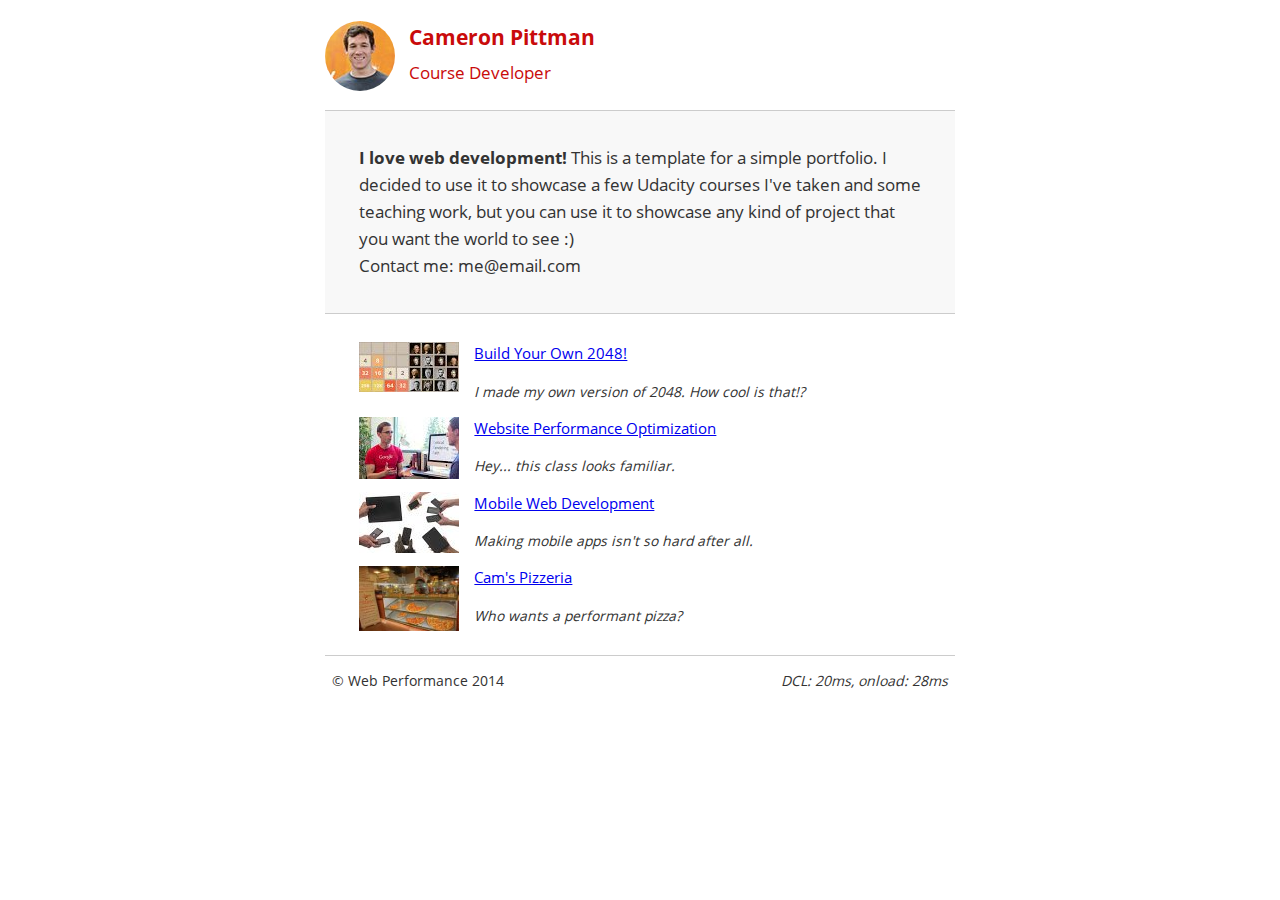
<file: frontend-webOptimization-master/frontend-webOptimization-master/index.html>
<!DOCTYPE html><html lang="en" style="font-size:100%;overflow-y:scroll;-webkit-tap-highlight-color:rgba(0,0,0,0);-ms-text-size-adjust:100%;-webkit-text-size-adjust:none;"> <head> <meta charset="utf-8"> <meta name="viewport" content="width=device-width, initial-scale=1"> <meta name="description" content=" FILL ME IN "> <meta name="author" content=" FILL ME IN "> <link href="css/print.css" rel="stylesheet" media="print"> <title>Cameron Pittman: Portfolio</title> <style type="text/css"> @font-face{font-family : 'Open Sans'; font-weight : bold; src:url(css/fonts/OpenSans-Bold.woff) format('woff');}@font-face{font-family : 'Open Sans'; font-weight : 400; src:url(css/fonts/OpenSans-Regular.woff) format('woff');}body, button, input, select, textarea{font-family:'Open Sans', sans-serif;color:#333;}a:visited{color:#61C;}a:focus{outline:thin dotted;}a:hover, a:active{color:#c00;outline:0;}b, strong{font-weight:bold;}pre, code{font-family:monospace, monospace;font-size:1em;}ul, ol{margin:1em 0;padding:0 0 0 20px;}img{border:0;max-width:100%;}header, footer, .container{max-width:45em;margin:0 auto;}.content li{list-style-type:none;font-size:1.1em;}li img{float:left;padding-right:1em;}li p{font-size:0.9em;font-style:italic;}@media only screen and (max-width:480px){body{font-size:12px;}header p{padding-left:4.5em;}}</style> </head> <body style="margin:0;font-size:14px;line-height:1.61;font-weight:400;background:#fff;"> <header style="padding:0 0.5em;color:#C90B0B;"> <a href="/" style="color:#12C;"><img src="img/profilepic.jpg" style="border-radius:40px;float:left;"></a> <p style="font-size:1.5em;font-weight:bold;padding-left:4em;">Cameron Pittman<br><span style="font-size:0.8em;font-weight:normal;">Course Developer</span></p></header> <div class="container"> <div class="hero" style="padding:2em;background-color:#f8f8f8;font-size:1.2em;border-bottom:1px solid #ccc;border-top:1px solid #ccc;"> <strong>I love web development!</strong> This is a template for a simple portfolio. I decided to use it to showcase a few Udacity courses I've taken and some teaching work, but you can use it to showcase any kind of project that you want the world to see :) <br>Contact me: me@email.com </div><div class="content" style="padding:1em 1em;"> <ul> <li> <img src="img/2048.jpg"> <a href="project-2048.html">Build Your Own 2048!</a> <p>I made my own version of 2048. How cool is that!?</p></li><li> <img src="img/optimization.jpg"> <a href="project-webperf.html">Website Performance Optimization</a> <p>Hey... this class looks familiar.</p></li><li> <img src="img/mobile.jpg"> <a href="project-mobile.html">Mobile Web Development</a> <p>Making mobile apps isn't so hard after all.</p></li><li> <img style="width: 100px;" src="views/images/pizzeria-100.jpg" > <a href="views/pizza.html">Cam's Pizzeria</a> <p>Who wants a performant pizza?</p></li></ul> </div><footer style="padding:0 0.5em;border-top:1px solid #ccc;"> <p>&copy; Web Performance 2014 <span id="crp-stats" style="float:right;font-style:italic;"></span></p></footer> </div><script async> (function(w,g){w['GoogleAnalyticsObject']=g; w[g]=w[g]||function(){(w[g].q=w[g].q||[]).push(arguments)};w[g].l=1*new Date();})(window,'ga'); ga('create', 'UA-XXXX-Y'); ga('send', 'pageview'); </script> <script src="http://www.google-analytics.com/analytics.js" async></script> <script src="js/perfmatters.js" async></script> </body></html>
</file>
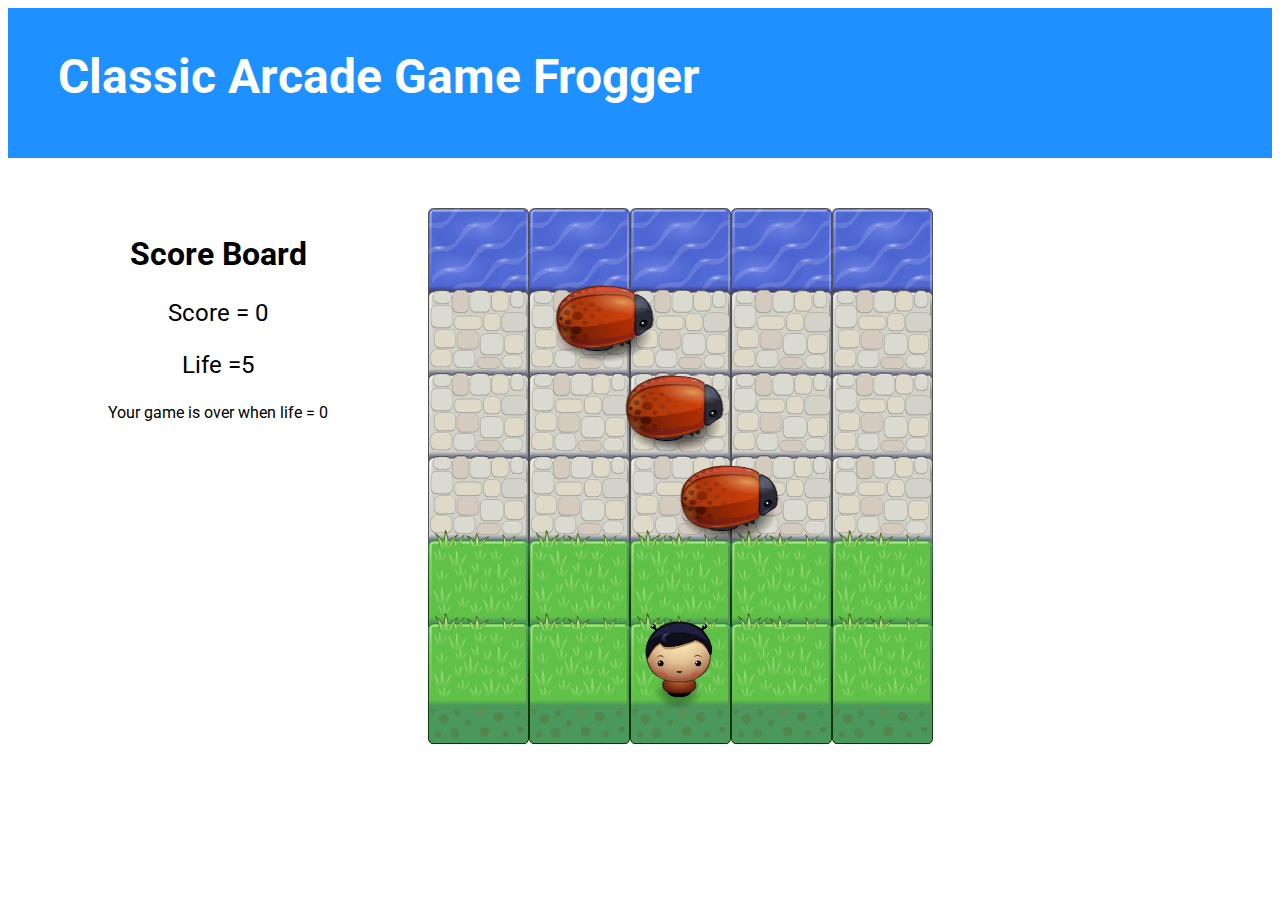
<file: project4-master/project4-master/prj4_javascriptGame_HanSeung_Gyun/Classic Arcade Frogger/index.html>
<!DOCTYPE html>
<html>
<head>
    <meta charset="UTF-8">
    <title>Effective JavaScript: Frogger</title>
    <link rel="stylesheet" href="css/style.css">
    <link href="https://fonts.googleapis.com/css?family=Roboto:400,700" rel="stylesheet">
</head>
<body>
    <header>
        <div id = "header_container">
            <h1>Classic Arcade Game Frogger</h1>
        </div>
    </header>
    <main>
        <div id = "ScoreBoard">
            <h2> Score Board</h2>
            <h3 id = "scoreValue"></h3>
            <h3 id = "lifeValue"></h3>
            <p>Your game is over when life = 0</p>
        </div>
        <div id = 'game'>
            <script src="js/resources.js"></script>
            <script src="js/app.js"></script>
            <script src="js/jQuery.js"></script>
            <script src="js/engine.js"></script>
        </div>
    </main>
</body>
</html>
</file>
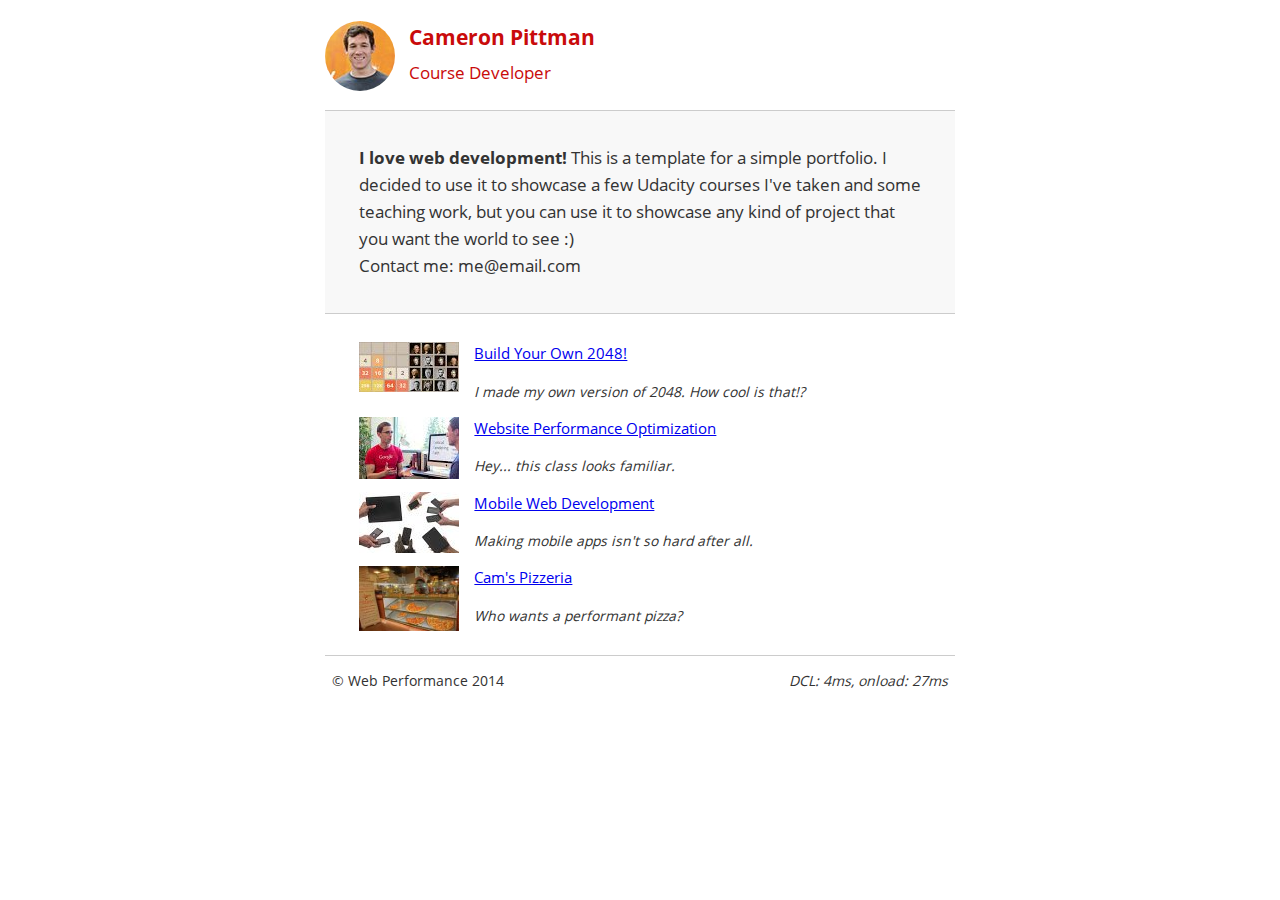
<file: frontend-webOptimization-master/frontend-webOptimization-master/index_origin.html>
<!DOCTYPE html>
<html lang="en" style="font-size:100%;overflow-y:scroll;-webkit-tap-highlight-color:rgba(0,0,0,0);-ms-text-size-adjust:100%;-webkit-text-size-adjust:none;">
  <head>
    <meta charset="utf-8">
    <meta name="viewport" content="width=device-width, initial-scale=1">
    <meta name="description" content=" FILL ME IN ">
    <meta name="author" content=" FILL ME IN ">
    <title>Cameron Pittman: Portfolio</title>
    <style type="text/css">
      @font-face {
        font-family : 'Open Sans';
        font-weight : bold;
        src:url(css/fonts/OpenSans-Bold.woff)  format('woff');
      }
      @font-face {
        font-family : 'Open Sans';
        font-weight : 400;
        src:url(css/fonts/OpenSans-Regular.woff)  format('woff');
      }
      body, button, input, select, textarea{font-family:'Open Sans', sans-serif;color:#333;}
      a:visited{color:#61C;}
      a:focus{outline:thin dotted;}
      a:hover, a:active{color:#c00;outline:0;}
      b, strong{font-weight:bold;}
      pre, code{font-family:monospace, monospace;font-size:1em;}
      ul, ol{margin:1em 0;padding:0 0 0 20px;}
      img{border:0;max-width:100%;}
      header, footer, .container{max-width:45em;margin:0 auto;}
      .content li{list-style-type:none;font-size:1.1em;}
      li img{float:left;padding-right:1em;}
      li p{font-size:0.9em;font-style:italic;}
      @media only screen and (max-width:480px){body{font-size:12px;}header p{padding-left:4.5em;}}
    </style>
  </head>
  <body style="margin:0;font-size:14px;line-height:1.61;font-weight:400;background:#fff;">
    <header style="padding:0 0.5em;color:#C90B0B;">
      <a href="/" style="color:#12C;"><img src="img/profilepic.jpg" style="border-radius:40px;float:left;"></a>
      <p style="font-size:1.5em;font-weight:bold;padding-left:4em;">Cameron Pittman<br><span style="font-size:0.8em;font-weight:normal;">Course Developer</span></p>
    </header>
    <div class="container">
      <div class="hero" style="padding:2em;background-color:#f8f8f8;font-size:1.2em;border-bottom:1px solid #ccc;border-top:1px solid #ccc;">
        <strong>I love web development!</strong> This is a template for a simple portfolio. I decided to use it to showcase a few Udacity courses I've taken and some teaching work, but you can use it to showcase any kind of project that you want the world to see :) <br> Contact me: me@email.com
      </div>

      <div class="content" style="padding:1em 1em;">
        <ul>
          <li>
            <img src="img/2048.jpg">
            <a href="project-2048.html">Build Your Own 2048!</a>
            <p>I made my own version of 2048. How cool is that!?</p>
          </li>

          <li>
            <img src="img/optimization.jpg">
            <a href="project-webperf.html">Website Performance Optimization</a>
            <p>Hey... this class looks familiar.</p>
          </li>

          <li>
            <img src="img/mobile.jpg">
            <a href="project-mobile.html">Mobile Web Development</a>
            <p>Making mobile apps isn't so hard after all.</p>
          </li>

          <li>
            <img style="width: 100px;" src="views/images/pizzeria-100.jpg" >
            <a href="views/pizza.html">Cam's Pizzeria</a>
            <p>Who wants a performant pizza?</p>
          </li>
        </ul>
      </div>

      <footer style="padding:0 0.5em;border-top:1px solid #ccc;">
        <p>&copy; Web Performance 2014 <span id="crp-stats" style="float:right;font-style:italic;"></span></p>
      </footer>
    </div>
    <script async>
        (function(w,g){w['GoogleAnalyticsObject']=g;
            w[g]=w[g]||function(){(w[g].q=w[g].q||[]).push(arguments)};w[g].l=1*new Date();})(window,'ga');
        ga('create', 'UA-XXXX-Y');
        ga('send', 'pageview');
    </script>
    <script src="http://www.google-analytics.com/analytics.js" async></script>
    <script src="js/perfmatters.js" async></script>
  </body>

</html>
</file>
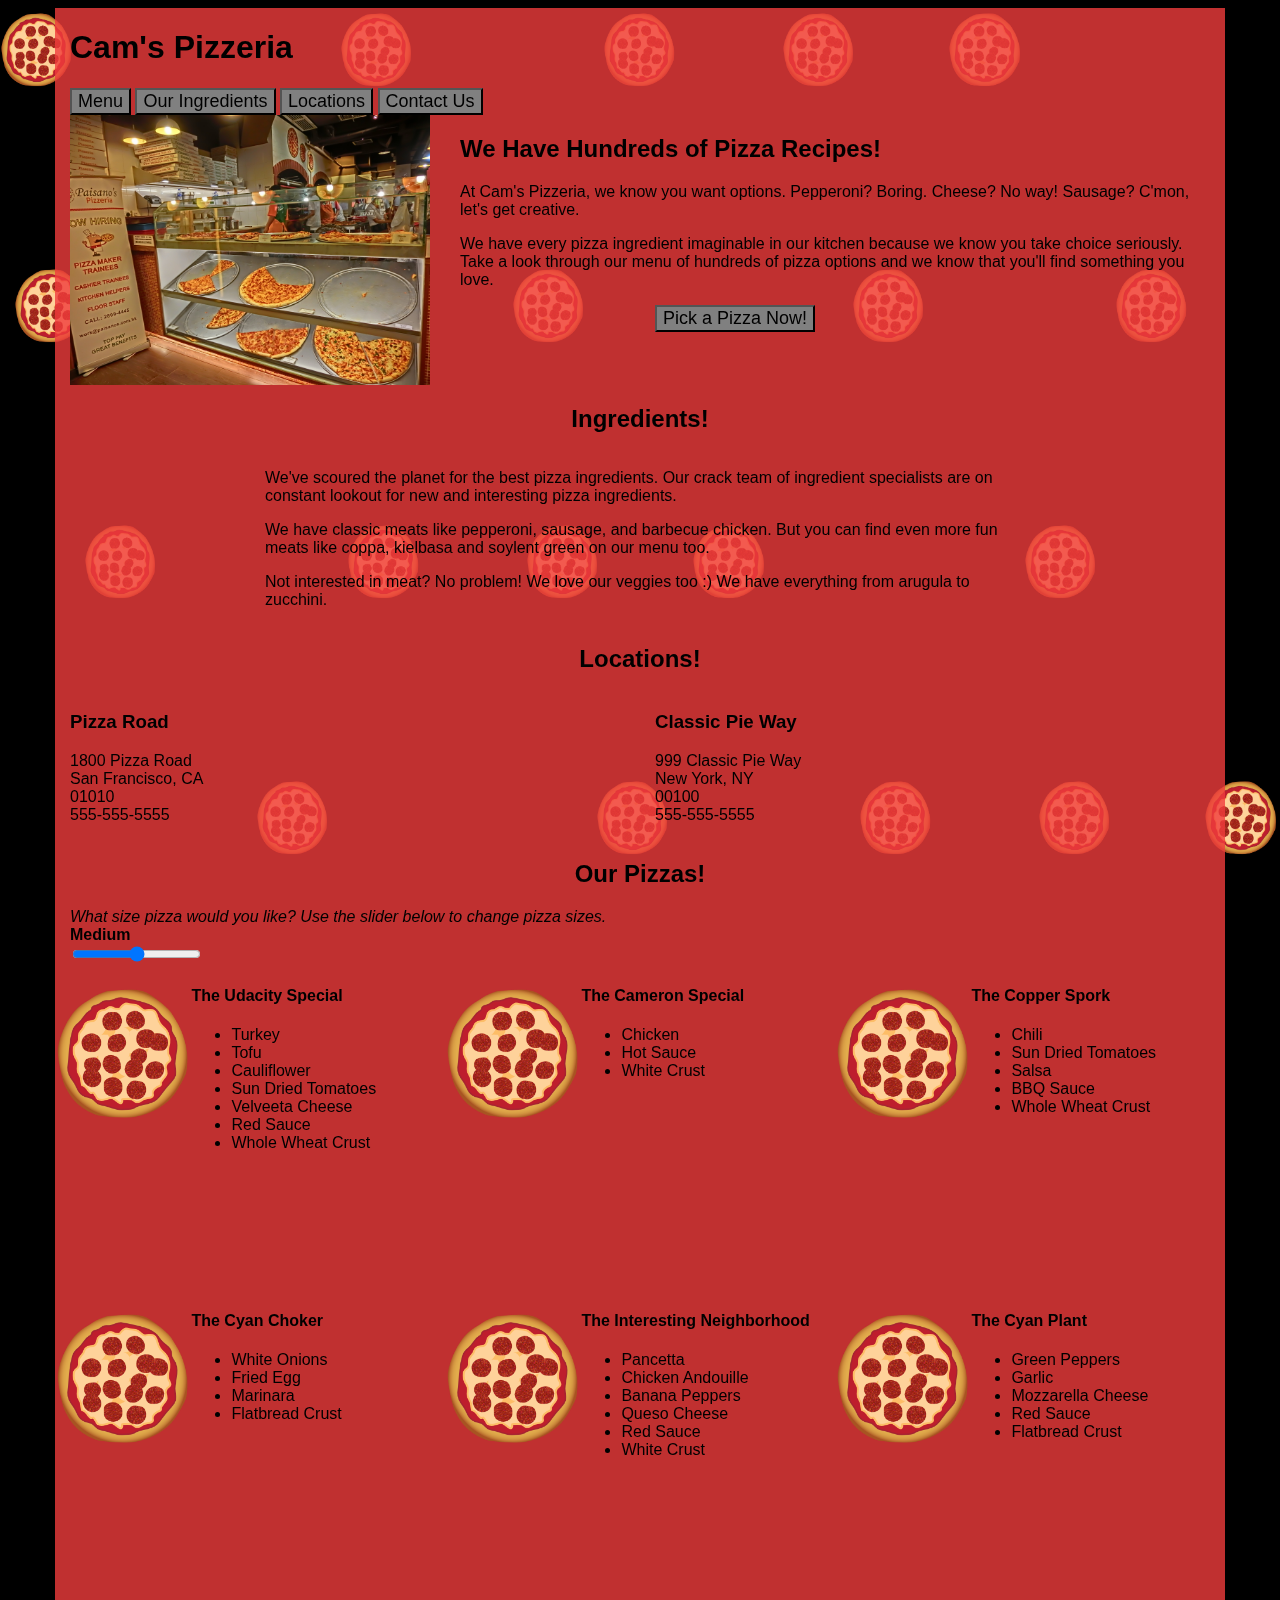
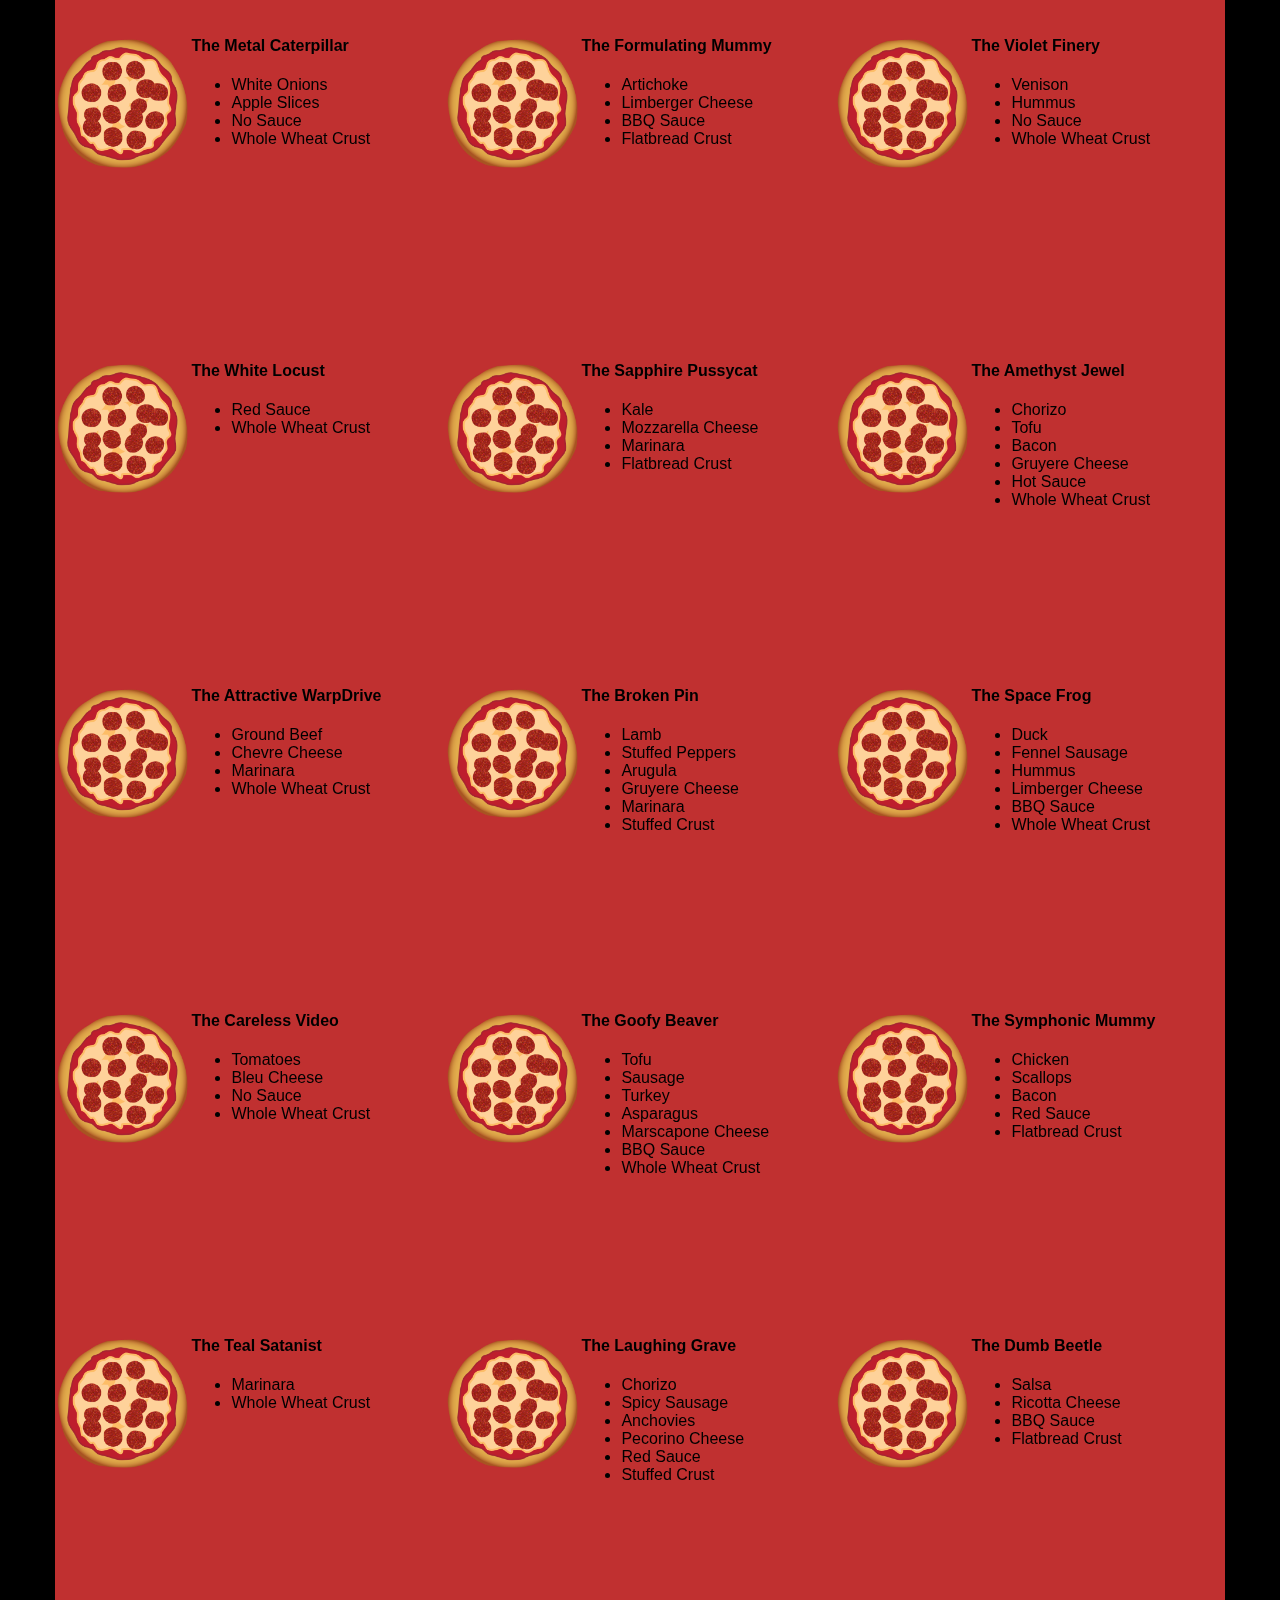
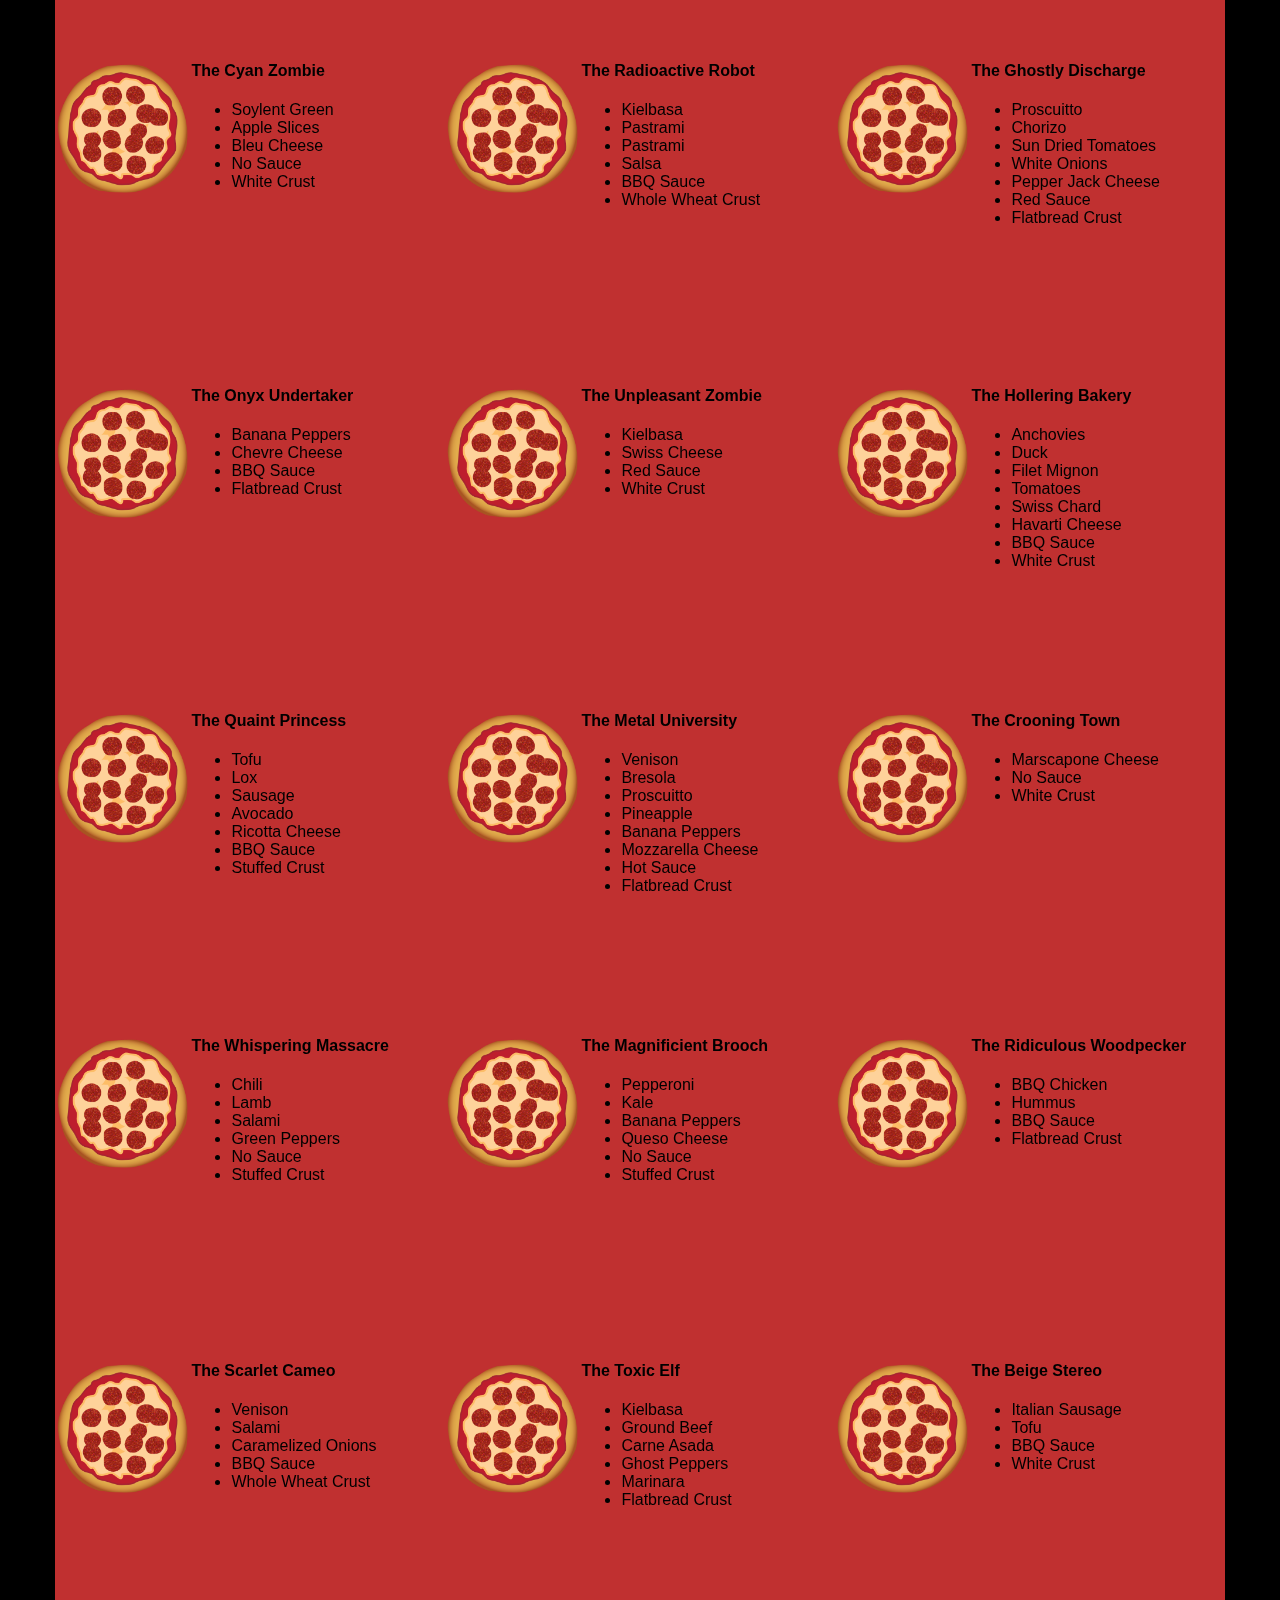
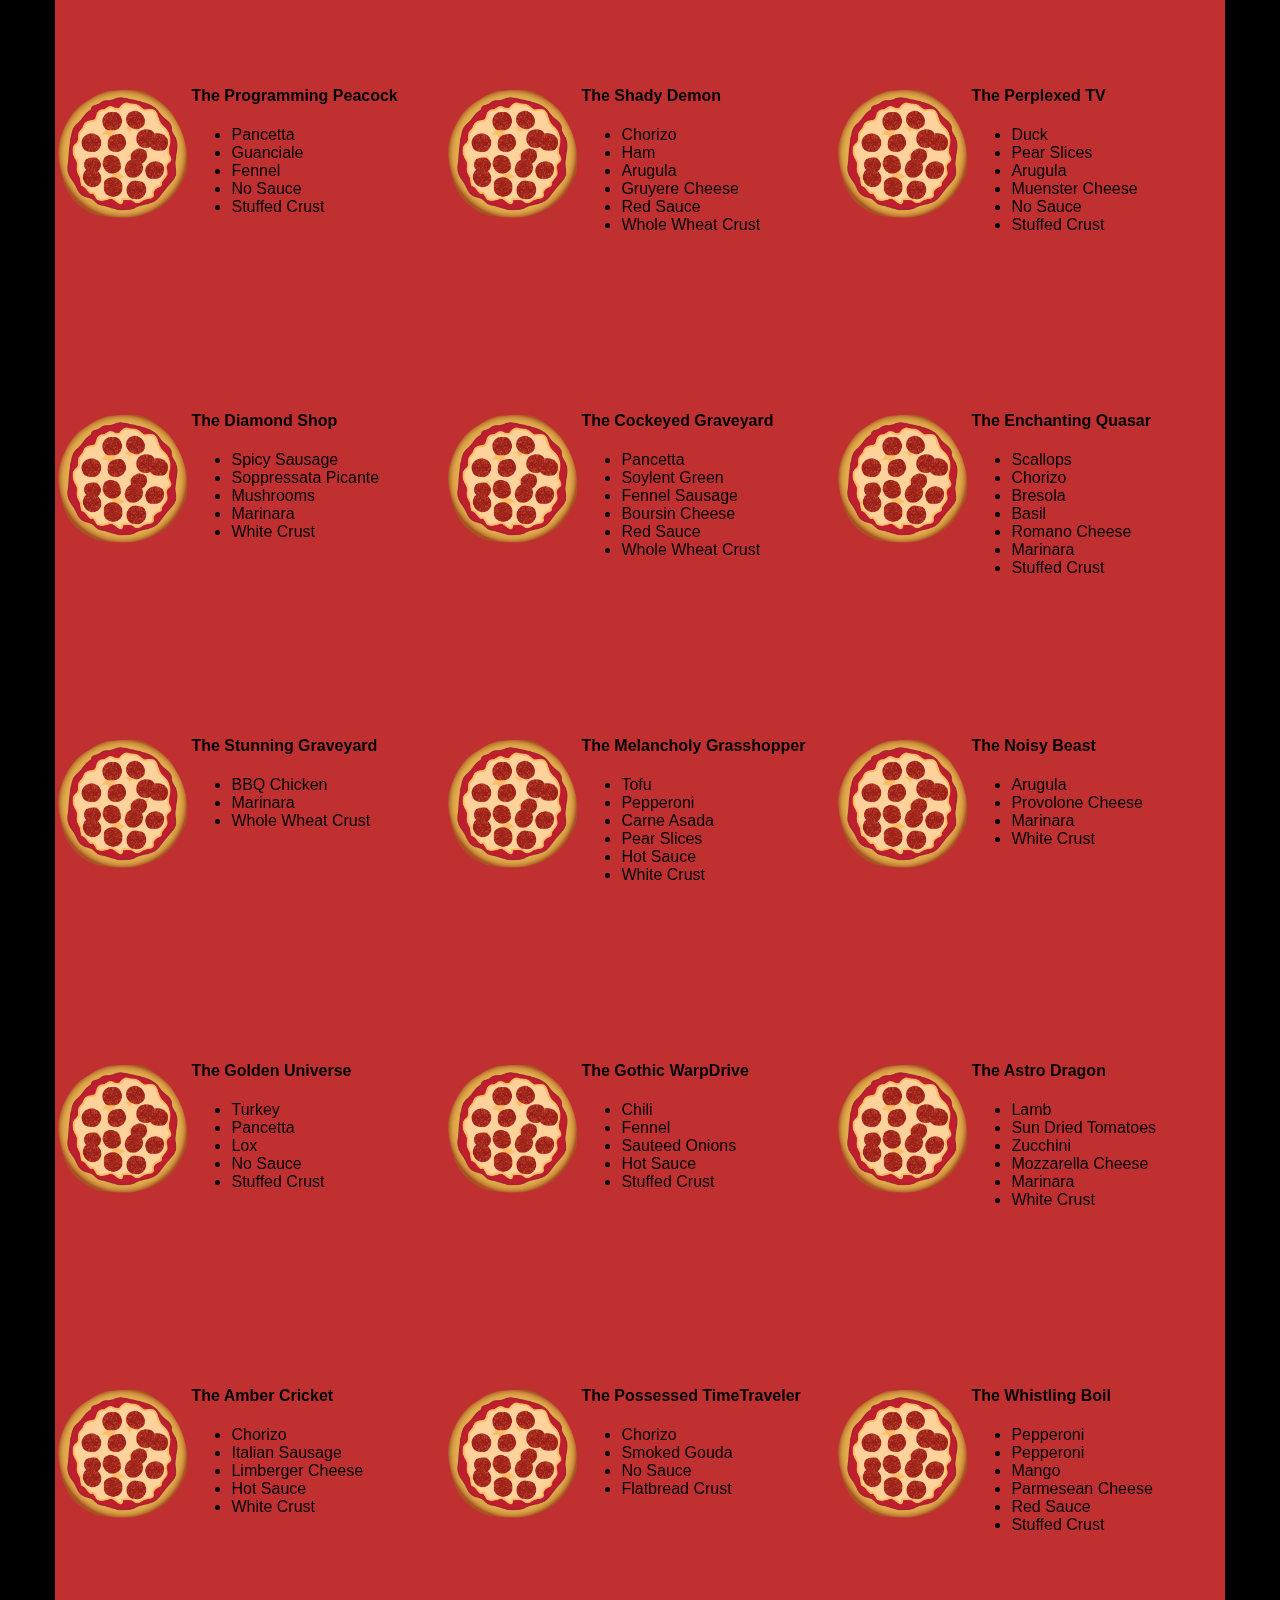
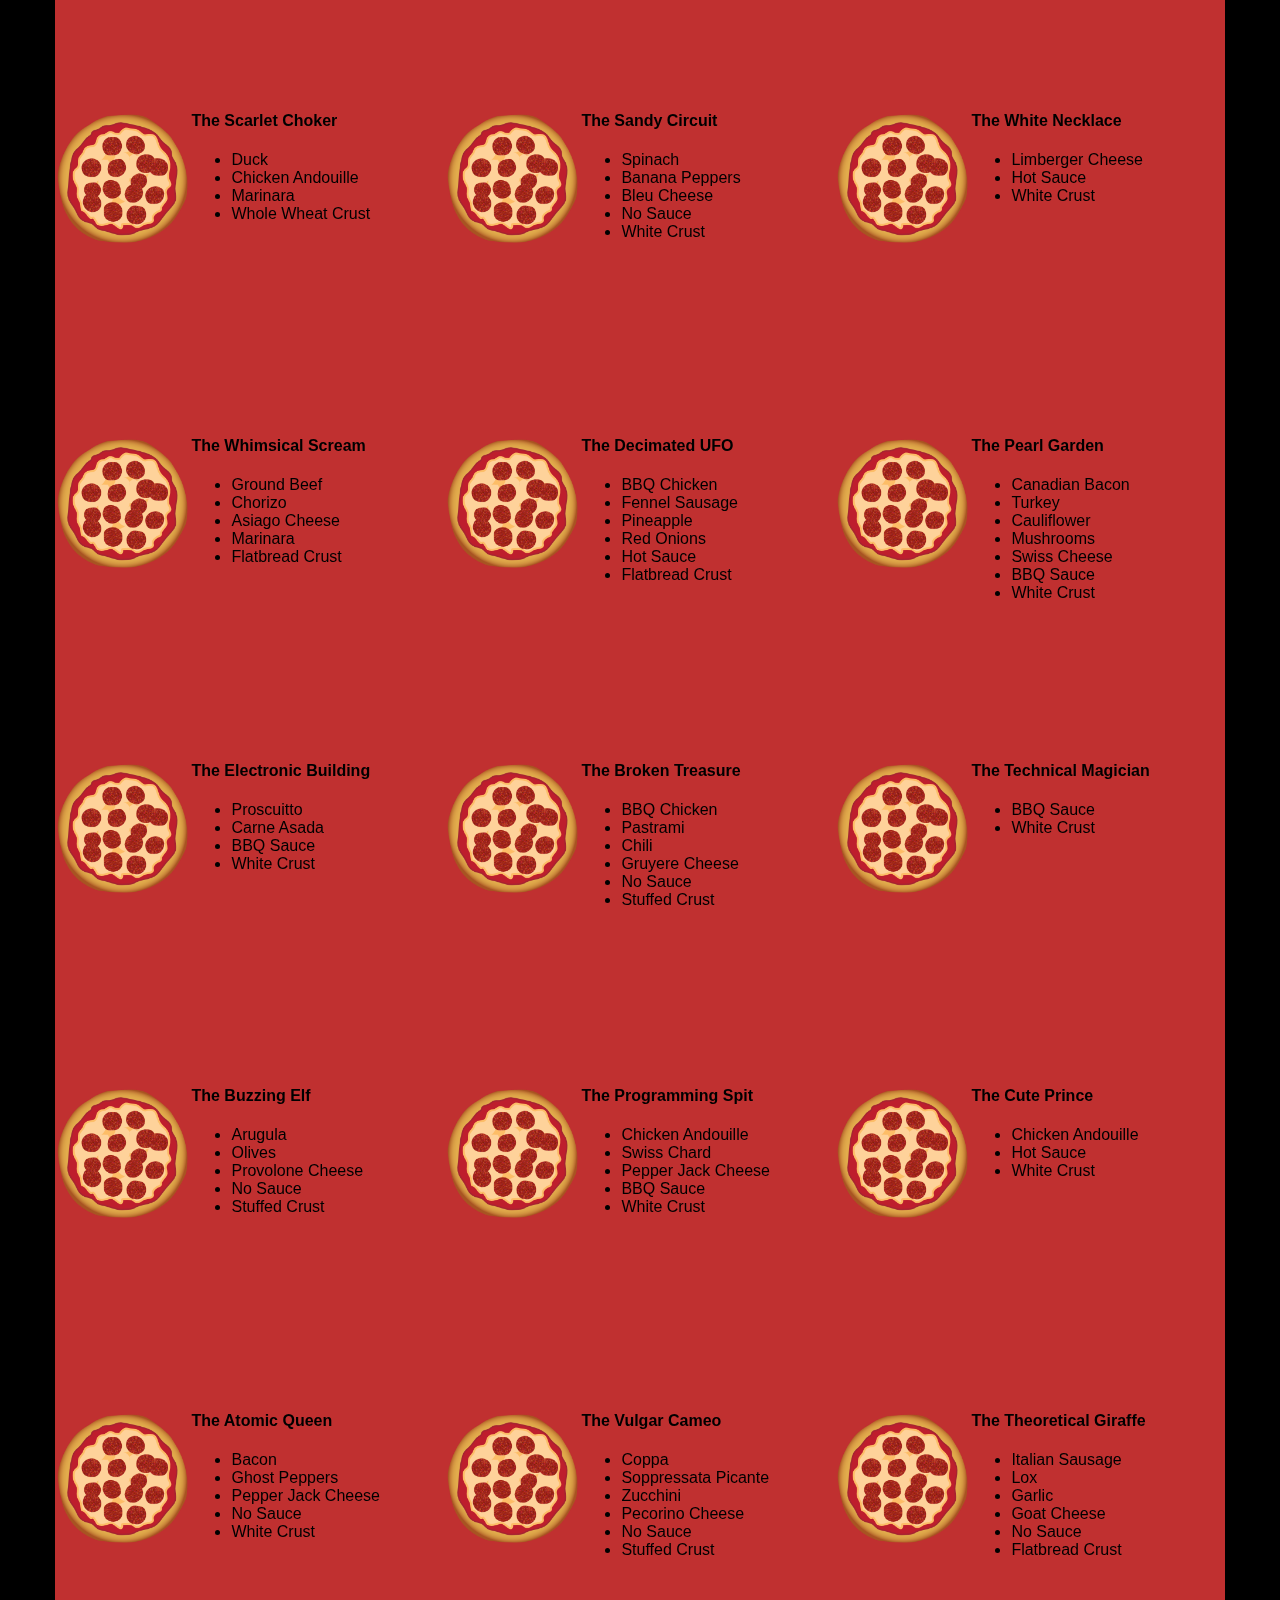
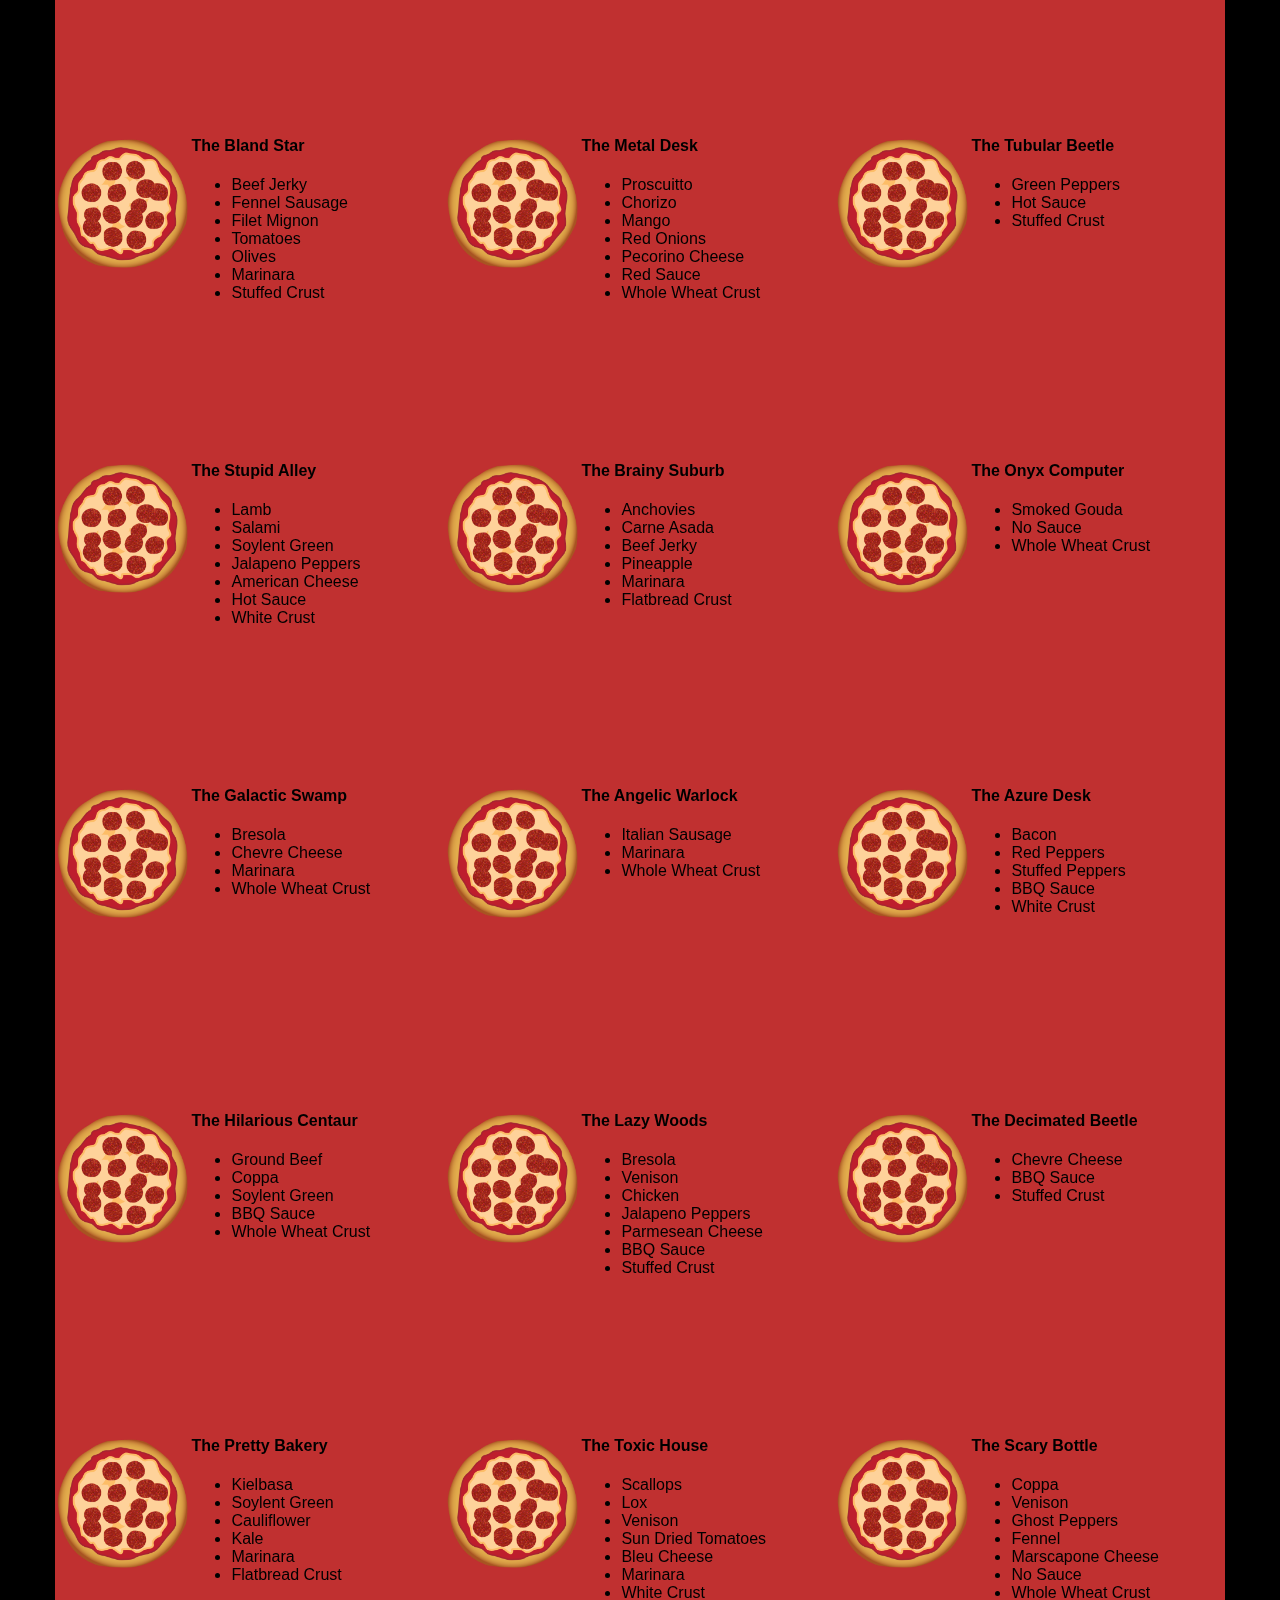
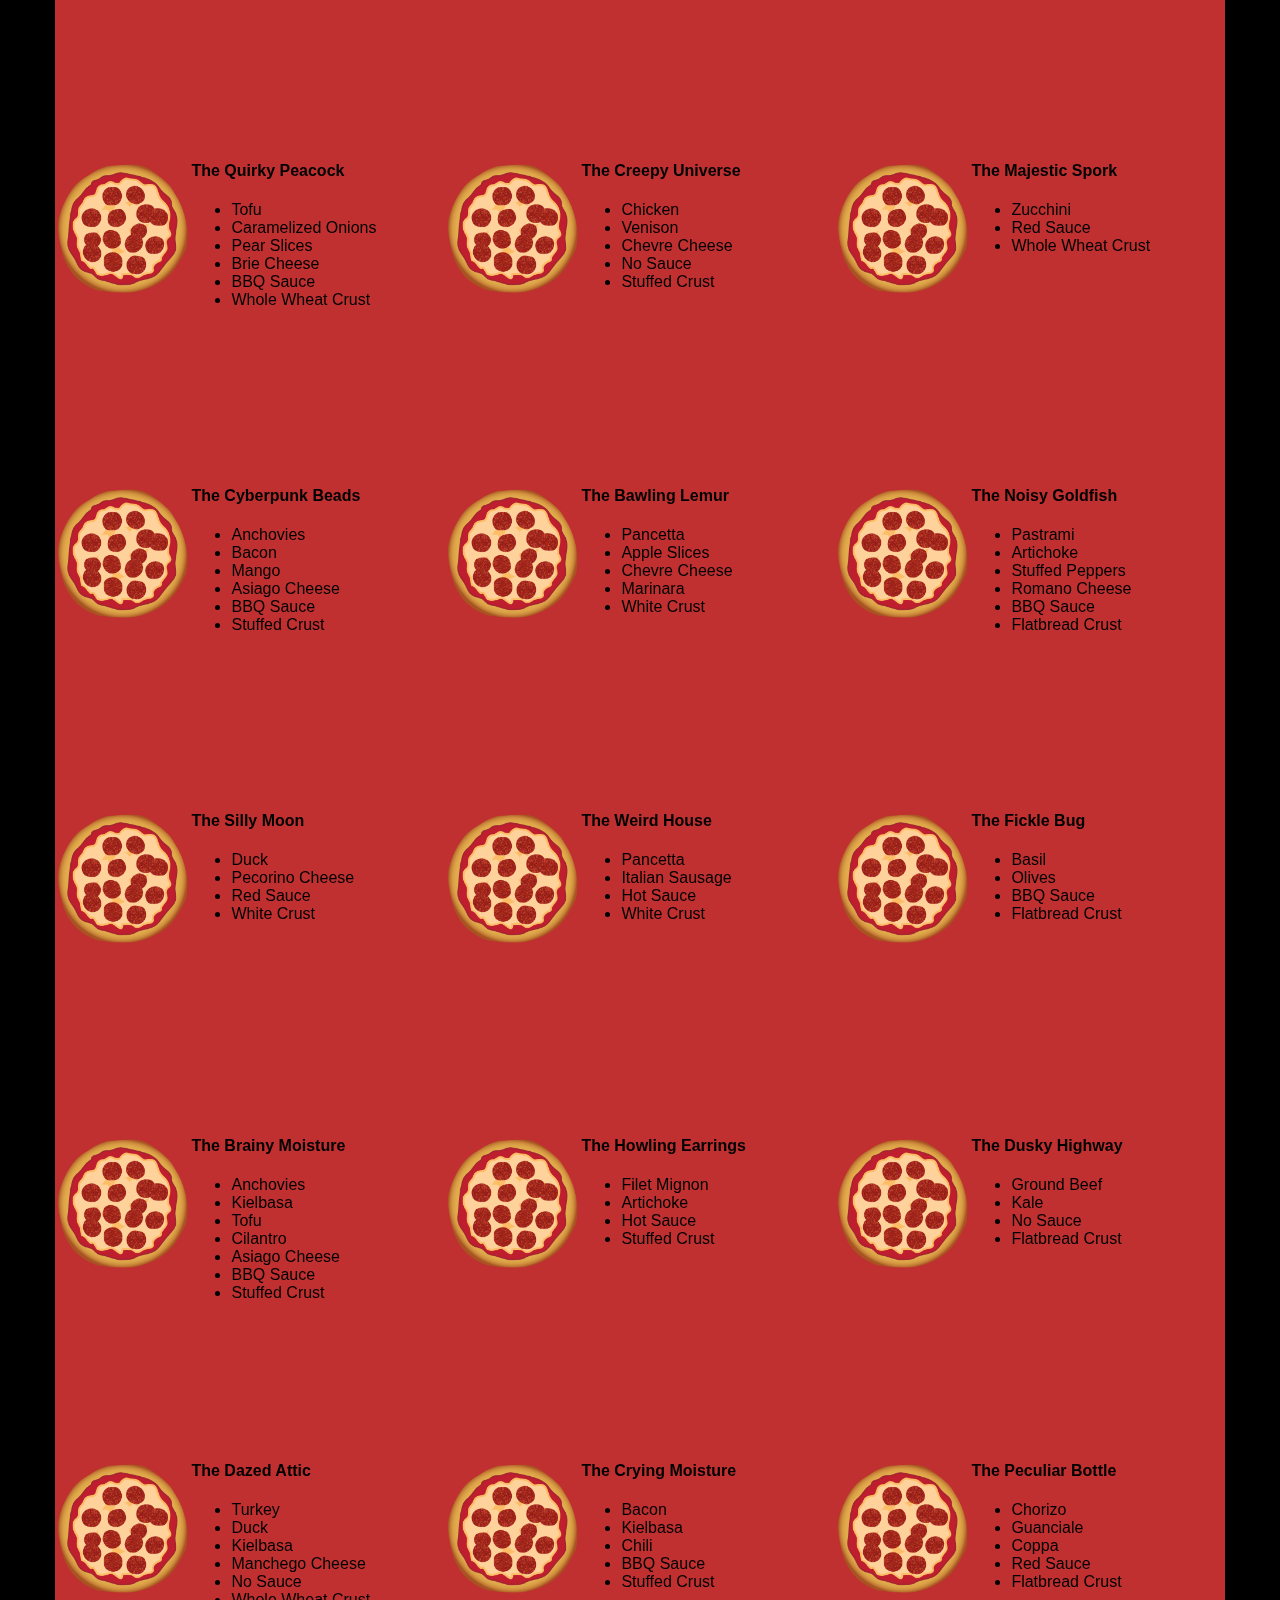
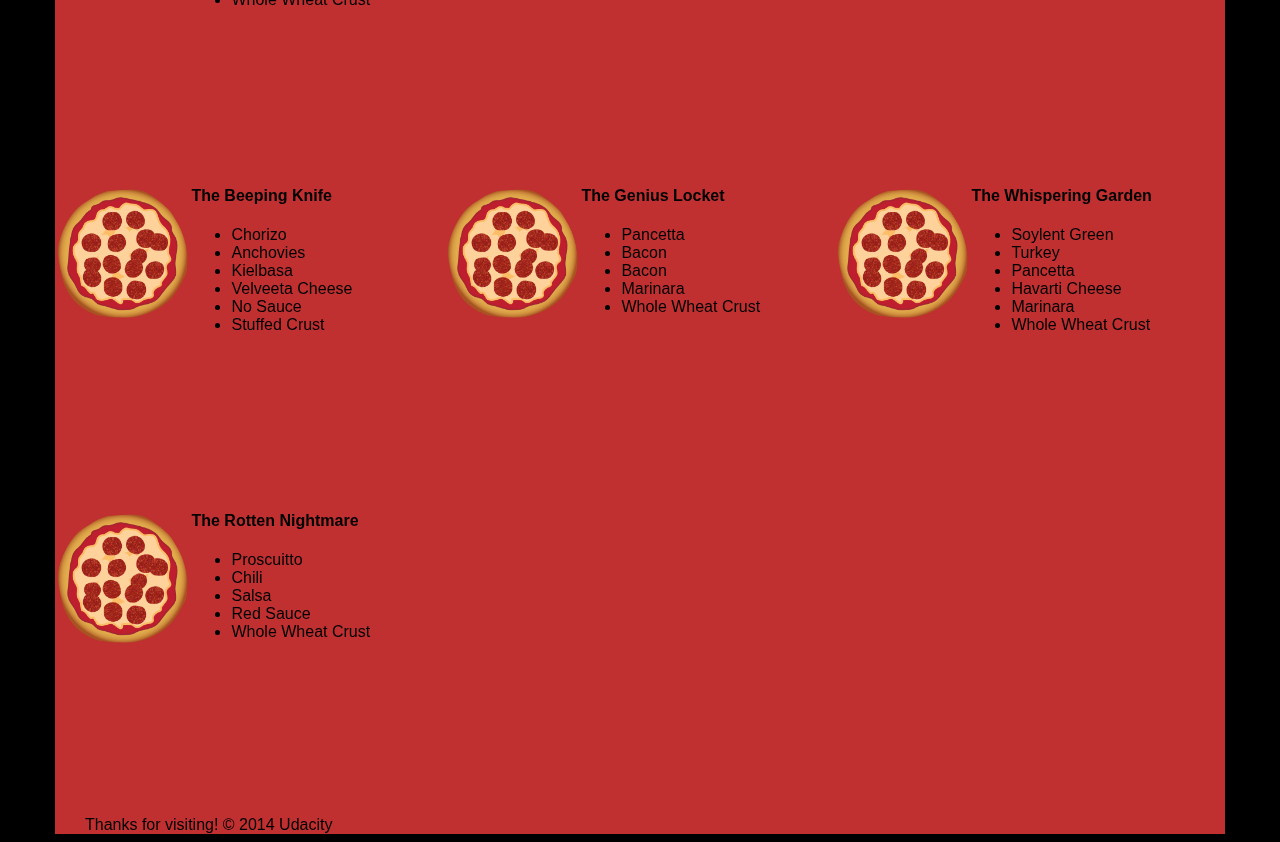
<file: frontend-webOptimization-master/frontend-webOptimization-master/views/pizza.html>
<!DOCTYPE HTML>
<html>
<head>
  <link rel="stylesheet" href="css/style.css">
  <link rel="stylesheet" href="css/bootstrap-grid.css">
</head>

<body>
  <div class="container">
    <div id="header" class="row">
      <div class="col-md-6">
        <div class="row">
          <div class="col-md-12">
            <h1>Cam's Pizzeria</h1>
            <div class="row">
              <div id="menu" class="col-md-12">
                <form action="#randomPizzas">
                  <input type="submit" value="Menu">
                </form>
                <form action="#ingredients">
                  <input type="submit" value="Our Ingredients">
                </form>
                <form action="#locations">
                  <input type="submit" value="Locations">
                </form>
                <form action="#" onsubmit="alert('Thanks for clicking! This button doesn\'t do anything because this is a fake pizzeria :\)')">
                  <input type="submit" value="Contact Us">
                </form>
              </div>
            </div>
          </div>
        </div>
      </div>
      <div id="movingPizzas1" class="col-md-6">
      </div>
    </div>
    <div id="callToAction" class="row">
      <div class="col-md-4">
        <img src="images/pizzeria.jpg" class="img-responsive"> <!-- Image credit to: http://commons.wikimedia.org/wiki/File:HK_TST_night_%E5%98%89%E8%98%AD%E9%81%93_Granville_Road_restaurant_Paisano's_Pizzeria_pizza_Dec-2013.JPG -->
      </div>
      <div class="col-md-8">
        <div class="row">
          <div class="col-md-12">
            <h2>We Have Hundreds of Pizza Recipes!</h2>
            <p>At Cam's Pizzeria, we know you want options. Pepperoni? Boring. Cheese? No way! Sausage? C'mon, let's get creative.</p>

            <p>We have every pizza ingredient imaginable in our kitchen because we know you take choice seriously. Take a look through our menu of hundreds of pizza options and we know that you'll find something you love.</p>
          </div>
        </div>
        <div class="row">
          <div class="col-md-6 col-md-push-3">
            <form action="#randomPizzas">
              <input type="submit" value="Pick a Pizza Now!">
            </form>
          </div>
        </div>
      </div>
    </div>
    <div id="ingredients" class="row">
      <div class="col-md-8 col-md-push-2">
        <div class="row">
          <div class="col-md-12 centered">
            <h2>Ingredients!</h2>
          </div>
        </div>
        <div class="row">
          <div class="col-md-12">
            <p>We've scoured the planet for the best pizza ingredients. Our crack team of ingredient specialists are on constant lookout for new and interesting pizza ingredients.</p>

            <p>We have classic meats like pepperoni, sausage, and barbecue chicken. But you can find even more fun meats like coppa, kielbasa and soylent green on our menu too.</p>

            <p>Not interested in meat? No problem! We love our veggies too :) We have everything from arugula to zucchini.</p>
          </div>
        </div>
      </div>
    </div>
    <div id="locations" class="row">
      <div class="col-md-12">
        <h2 style="text-align: center">Locations!</h2>
        <div class="row">
          <div class="col-md-6">
            <h3>Pizza Road</h3>
            <p>1800 Pizza Road<br>San Francisco, CA<br>01010<br>555-555-5555</p>
          </div>
          <div class="col-md-6">
            <h3>Classic Pie Way</h3>
            <p>999 Classic Pie Way<br>New York, NY<br>00100<br>555-555-5555</p>
          </div>
        </div>
      </div>
    </div>
    <div id="pizzaGenerator" class="row">
      <div class="col-md-12">
        <h2 style="text-align: center">Our Pizzas!</h2>
        <div class="row">
          <div class="col-md-12">
            <em>What size pizza would you like? Use the slider below to change pizza sizes.</em>
          </div>
          <div id="pizzaSize" class="col-md-6">Medium</div>
          <div class="col-md-12">
            <input id="sizeSlider" type="range" min="1" max="3" value="2" step="1" onchange="resizePizzas(this.value)"></input>
          </div>
        </div>
        <div id="randomPizzas" class="row">
          <div id="pizza0" class="randomPizzaContainer" style="width:33.33%; height: 325px;">
            <div style="width:35%">
              <img src="images/pizza.png" class="img-responsive">
            </div>
            <div style="width:65%">
              <h4>The Udacity Special</h4>
              <ul>
                <li>Turkey</li>
                <li>Tofu</li>
                <li>Cauliflower</li>
                <li>Sun Dried Tomatoes</li>
                <li>Velveeta Cheese</li>
                <li>Red Sauce</li>
                <li>Whole Wheat Crust</li>
              </ul>
            </div>
          </div>
          <div id="pizza1" class="randomPizzaContainer" style="width:33.33%; height: 325px;">
            <div style="width:35%">
              <img src="images/pizza.png" class="img-responsive">
            </div>
            <div style="width:65%">
              <h4>The Cameron Special</h4>
              <ul>
                <li>Chicken</li>
                <li>Hot Sauce</li>
                <li>White Crust</li>
              </ul>
            </div>
          </div>
        </div>
      </div>
    </div>
    <div id="footer" class="col-md-12">Thanks for visiting! &copy; 2014 Udacity</div>
  </div>
  <script type="text/javascript" src="js/main.js"></script>
</body>

</html>
</file>
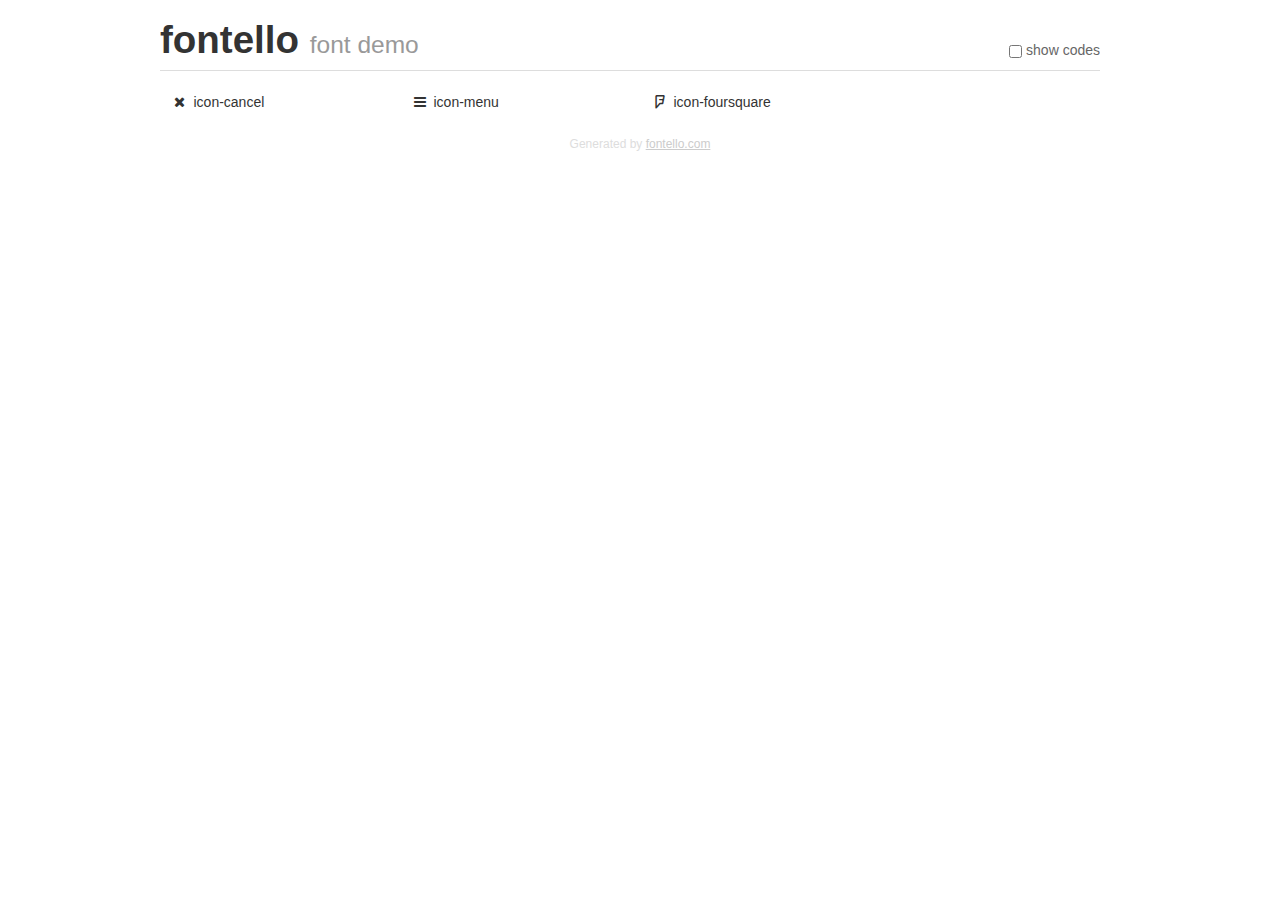
<file: neighborhood-Map/css/font/demo.html>
<!DOCTYPE html>
<html>
  <head><!--[if lt IE 9]><script language="javascript" type="text/javascript" src="//html5shim.googlecode.com/svn/trunk/html5.js"></script><![endif]-->
    <meta charset="UTF-8"><style>/*
 * Bootstrap v2.2.1
 *
 * Copyright 2012 Twitter, Inc
 * Licensed under the Apache License v2.0
 * http://www.apache.org/licenses/LICENSE-2.0
 *
 * Designed and built with all the love in the world @twitter by @mdo and @fat.
 */
.clearfix {
  *zoom: 1;
}
.clearfix:before,
.clearfix:after {
  display: table;
  content: "";
  line-height: 0;
}
.clearfix:after {
  clear: both;
}
html {
  font-size: 100%;
  -webkit-text-size-adjust: 100%;
  -ms-text-size-adjust: 100%;
}
a:focus {
  outline: thin dotted #333;
  outline: 5px auto -webkit-focus-ring-color;
  outline-offset: -2px;
}
a:hover,
a:active {
  outline: 0;
}
button,
input,
select,
textarea {
  margin: 0;
  font-size: 100%;
  vertical-align: middle;
}
button,
input {
  *overflow: visible;
  line-height: normal;
}
button::-moz-focus-inner,
input::-moz-focus-inner {
  padding: 0;
  border: 0;
}
body {
  margin: 0;
  font-family: "Helvetica Neue", Helvetica, Arial, sans-serif;
  font-size: 14px;
  line-height: 20px;
  color: #333;
  background-color: #fff;
}
a {
  color: #08c;
  text-decoration: none;
}
a:hover {
  color: #005580;
  text-decoration: underline;
}
.row {
  margin-left: -20px;
  *zoom: 1;
}
.row:before,
.row:after {
  display: table;
  content: "";
  line-height: 0;
}
.row:after {
  clear: both;
}
[class*="span"] {
  float: left;
  min-height: 1px;
  margin-left: 20px;
}
.container,
.navbar-static-top .container,
.navbar-fixed-top .container,
.navbar-fixed-bottom .container {
  width: 940px;
}
.span12 {
  width: 940px;
}
.span11 {
  width: 860px;
}
.span10 {
  width: 780px;
}
.span9 {
  width: 700px;
}
.span8 {
  width: 620px;
}
.span7 {
  width: 540px;
}
.span6 {
  width: 460px;
}
.span5 {
  width: 380px;
}
.span4 {
  width: 300px;
}
.span3 {
  width: 220px;
}
.span2 {
  width: 140px;
}
.span1 {
  width: 60px;
}
[class*="span"].pull-right,
.row-fluid [class*="span"].pull-right {
  float: right;
}
.container {
  margin-right: auto;
  margin-left: auto;
  *zoom: 1;
}
.container:before,
.container:after {
  display: table;
  content: "";
  line-height: 0;
}
.container:after {
  clear: both;
}
p {
  margin: 0 0 10px;
}
.lead {
  margin-bottom: 20px;
  font-size: 21px;
  font-weight: 200;
  line-height: 30px;
}
small {
  font-size: 85%;
}
h1 {
  margin: 10px 0;
  font-family: inherit;
  font-weight: bold;
  line-height: 20px;
  color: inherit;
  text-rendering: optimizelegibility;
}
h1 small {
  font-weight: normal;
  line-height: 1;
  color: #999;
}
h1 {
  line-height: 40px;
}
h1 {
  font-size: 38.5px;
}
h1 small {
  font-size: 24.5px;
}
body {
  margin-top: 90px;
}
.header {
  position: fixed;
  top: 0;
  left: 50%;
  margin-left: -480px;
  background-color: #fff;
  border-bottom: 1px solid #ddd;
  padding-top: 10px;
  z-index: 10;
}
.footer {
  color: #ddd;
  font-size: 12px;
  text-align: center;
  margin-top: 20px;
}
.footer a {
  color: #ccc;
  text-decoration: underline;
}
.the-icons {
  font-size: 14px;
  line-height: 24px;
}
.switch {
  position: absolute;
  right: 0;
  bottom: 10px;
  color: #666;
}
.switch input {
  margin-right: 0.3em;
}
.codesOn .i-name {
  display: none;
}
.codesOn .i-code {
  display: inline;
}
.i-code {
  display: none;
}
@font-face {
      font-family: 'fontello';
      src: url('./font/fontello.eot?87656878');
      src: url('./font/fontello.eot?87656878#iefix') format('embedded-opentype'),
           url('./font/fontello.woff?87656878') format('woff'),
           url('./font/fontello.ttf?87656878') format('truetype'),
           url('./font/fontello.svg?87656878#fontello') format('svg');
      font-weight: normal;
      font-style: normal;
    }
     
     
    .demo-icon
    {
      font-family: "fontello";
      font-style: normal;
      font-weight: normal;
      speak: none;
     
      display: inline-block;
      text-decoration: inherit;
      width: 1em;
      margin-right: .2em;
      text-align: center;
      /* opacity: .8; */
     
      /* For safety - reset parent styles, that can break glyph codes*/
      font-variant: normal;
      text-transform: none;
     
      /* fix buttons height, for twitter bootstrap */
      line-height: 1em;
     
      /* Animation center compensation - margins should be symmetric */
      /* remove if not needed */
      margin-left: .2em;
     
      /* You can be more comfortable with increased icons size */
      /* font-size: 120%; */
     
      /* Font smoothing. That was taken from TWBS */
      -webkit-font-smoothing: antialiased;
      -moz-osx-font-smoothing: grayscale;
     
      /* Uncomment for 3D effect */
      /* text-shadow: 1px 1px 1px rgba(127, 127, 127, 0.3); */
    }
     </style>
    <link rel="stylesheet" href="css/animation.css"><!--[if IE 7]><link rel="stylesheet" href="css/fontello-ie7.css"><![endif]-->
    <script>
      function toggleCodes(on) {
        var obj = document.getElementById('icons');
      
        if (on) {
          obj.className += ' codesOn';
        } else {
          obj.className = obj.className.replace(' codesOn', '');
        }
      }
      
    </script>
  </head>
  <body>
    <div class="container header">
      <h1>
        fontello
         <small>font demo</small>
      </h1>
      <label class="switch">
        <input type="checkbox" onclick="toggleCodes(this.checked)">show codes
      </label>
    </div>
    <div id="icons" class="container">
      <div class="row">
        <div title="Code: 0xe801" class="the-icons span3"><i class="demo-icon icon-cancel">&#xe801;</i> <span class="i-name">icon-cancel</span><span class="i-code">0xe801</span></div>
        <div title="Code: 0xf0c9" class="the-icons span3"><i class="demo-icon icon-menu">&#xf0c9;</i> <span class="i-name">icon-menu</span><span class="i-code">0xf0c9</span></div>
        <div title="Code: 0xf180" class="the-icons span3"><i class="demo-icon icon-foursquare">&#xf180;</i> <span class="i-name">icon-foursquare</span><span class="i-code">0xf180</span></div>
      </div>
    </div>
    <div class="container footer">Generated by <a href="http://fontello.com">fontello.com</a></div>
  </body>
</html>
</file>
<file: frontend-webOptimization-master/frontend-webOptimization-master/css/print.css>
@media print {
  * { background: transparent !important; color: black !important; text-shadow: none !important; filter:none !important; -ms-filter: none !important; }
  a, a:visited { color: #444 !important; text-decoration: underline; }
  a[href]:after { content: " (" attr(href) ")"; }
  tr, img { page-break-inside: avoid; }
  img { max-width: 100% !important; }
  @page { margin: 0.5cm; }
  p, h2, h3 { orphans: 3; widows: 3; }
  h2, h3{ page-break-after: avoid; }
}
</file>
<file: project4-master/project4-master/prj4_javascriptGame_HanSeung_Gyun/Classic Arcade Frogger/css/style.css>
body {
    text-align: center;
    font-family: "Roboto", sans-serif;
}

main{
    display:flex;
    flex-wrap : wrap;
}

h1{
    font-size : 3em;
    font-weight: 700;
    color : white;
    margin-top:40px;
    margin-left : 50px;
}

h2{
    font-size : 2em;
    font-weight : 700;
}

h3{
    font-size : 1.5em;
    font-weight : 400;
}

#header_container{
    height: 150px;
    background-color : dodgerblue;
    display : flex;
    flex-wrap : wrap;
}

#ScoreBoard{
    margin : 50px 100px 100px 100px;
}
</file>
<file: frontend-webOptimization-master/frontend-webOptimization-master/views/css/style.css>
/** {
  outline: 1px solid red !important;
}*/
* {
  -webkit-box-sizing: border-box;
  -moz-box-sizing: border-box;
  -box-sizing: border-box;
}

body {
  font-family: "Trebuchet MS", Helvetica, sans-serif;
  background: black;
}

input {
  background: grey;
  font-size: 18px;
}

form {
  display: inline-block;
}

.centered {
  text-align: center;
}

#pizzaSize {
  font-weight: 800;
}

.mover {
  position: fixed;
  width: 256px;
  z-index: -1;
}

.randomPizzaContainer {
  float: left;
  display: flex;
}

.randomPizzaContainer:after {
  content: "";
  display: table;
  clear:both;
}

 .container {
  background-color: rgba(240, 60, 60, 0.8);
}
</file>
<file: neighborhood-Map/css/font/css/fontello-ie7.css>
[class^="icon-"], [class*=" icon-"] {
  font-family: 'fontello';
  font-style: normal;
  font-weight: normal;
 
  /* fix buttons height */
  line-height: 1em;
 
  /* you can be more comfortable with increased icons size */
  /* font-size: 120%; */
}
 
.icon-cancel { *zoom: expression( this.runtimeStyle['zoom'] = '1', this.innerHTML = '&#xe801;&nbsp;'); }
.icon-menu { *zoom: expression( this.runtimeStyle['zoom'] = '1', this.innerHTML = '&#xf0c9;&nbsp;'); }
.icon-foursquare { *zoom: expression( this.runtimeStyle['zoom'] = '1', this.innerHTML = '&#xf180;&nbsp;'); }
</file>
<file: neighborhood-Map/css/font/css/animation.css>
/*
   Animation example, for spinners
*/
.animate-spin {
  -moz-animation: spin 2s infinite linear;
  -o-animation: spin 2s infinite linear;
  -webkit-animation: spin 2s infinite linear;
  animation: spin 2s infinite linear;
  display: inline-block;
}
@-moz-keyframes spin {
  0% {
    -moz-transform: rotate(0deg);
    -o-transform: rotate(0deg);
    -webkit-transform: rotate(0deg);
    transform: rotate(0deg);
  }

  100% {
    -moz-transform: rotate(359deg);
    -o-transform: rotate(359deg);
    -webkit-transform: rotate(359deg);
    transform: rotate(359deg);
  }
}
@-webkit-keyframes spin {
  0% {
    -moz-transform: rotate(0deg);
    -o-transform: rotate(0deg);
    -webkit-transform: rotate(0deg);
    transform: rotate(0deg);
  }

  100% {
    -moz-transform: rotate(359deg);
    -o-transform: rotate(359deg);
    -webkit-transform: rotate(359deg);
    transform: rotate(359deg);
  }
}
@-o-keyframes spin {
  0% {
    -moz-transform: rotate(0deg);
    -o-transform: rotate(0deg);
    -webkit-transform: rotate(0deg);
    transform: rotate(0deg);
  }

  100% {
    -moz-transform: rotate(359deg);
    -o-transform: rotate(359deg);
    -webkit-transform: rotate(359deg);
    transform: rotate(359deg);
  }
}
@-ms-keyframes spin {
  0% {
    -moz-transform: rotate(0deg);
    -o-transform: rotate(0deg);
    -webkit-transform: rotate(0deg);
    transform: rotate(0deg);
  }

  100% {
    -moz-transform: rotate(359deg);
    -o-transform: rotate(359deg);
    -webkit-transform: rotate(359deg);
    transform: rotate(359deg);
  }
}
@keyframes spin {
  0% {
    -moz-transform: rotate(0deg);
    -o-transform: rotate(0deg);
    -webkit-transform: rotate(0deg);
    transform: rotate(0deg);
  }

  100% {
    -moz-transform: rotate(359deg);
    -o-transform: rotate(359deg);
    -webkit-transform: rotate(359deg);
    transform: rotate(359deg);
  }
}
</file>
